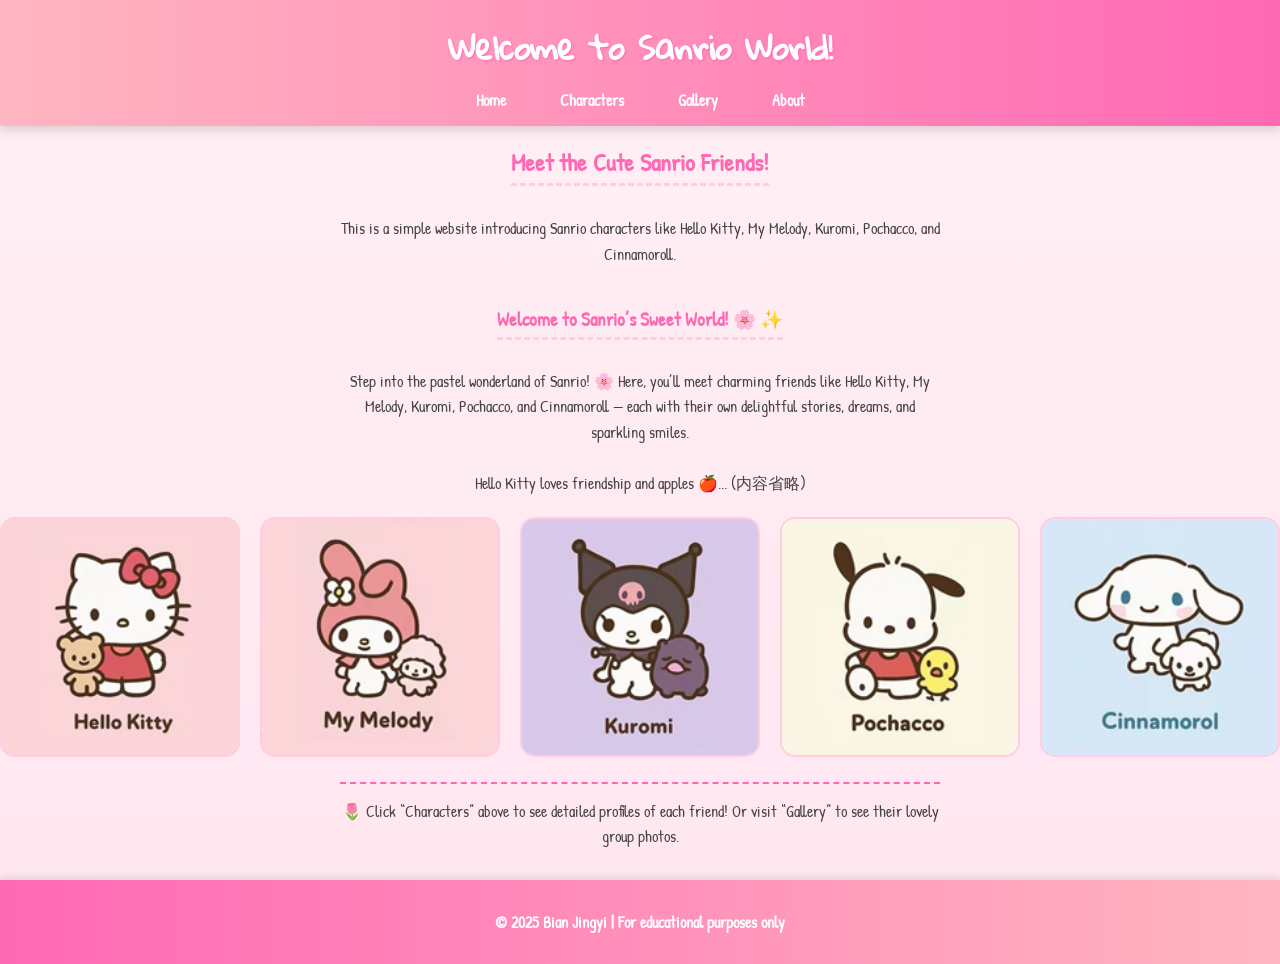
<file: index.html>
<!DOCTYPE html>
<html lang="en">
<head>
  <meta charset="UTF-8">
  <title>Sanrio Friends - Character Encyclopedia</title>
  <link href="https://fonts.googleapis.com/css2?family=Patrick+Hand&family=Gloria+Hallelujah&display=swap" rel="stylesheet">
  <link rel="stylesheet" href="style.css">
</head>
<body>
  <header>
    <h1>Welcome to Sanrio World!</h1>
    <nav>
      <a href=" ">Home</a >
      <a href="characters.html">Characters</a >
      <a href="gallery.html">Gallery</a >
      <a href="about.html">About</a >
    </nav>
  </header>

  <main>
    <h2>Meet the Cute Sanrio Friends!</h2>
    <p>This is a simple website introducing Sanrio characters like Hello Kitty, My Melody, Kuromi, Pochacco, and Cinnamoroll.</p >

    <h3>Welcome to Sanrio’s Sweet World! 🌸</h3>
    <p>
      Step into the pastel wonderland of Sanrio! 🌸 Here, you’ll meet charming friends like Hello Kitty, My Melody, Kuromi, 
      Pochacco, and Cinnamoroll — each with their own delightful stories, dreams, and sparkling smiles.  
      <br><br>
      Hello Kitty loves friendship and apples 🍎...  
      (内容省略)
    </p >

    <div class="gallery">
      <img src="images/hello_kitty_1.png" alt="Hello Kitty" width="150">
      <img src="images/my_melody_1.png" alt="My Melody" width="150">
      <img src="images/kuromi_1.png" alt="Kuromi" width="150">
      <img src="images/pochacco_1.png" alt="Pochacco" width="150">
      <img src="images/cinnamoroll_1.png" alt="Cinnamoroll" width="150">
    </div>

    <p style="margin-top:25px;">
      🌷 Click “Characters” above to see detailed profiles of each friend!  
      Or visit “Gallery” to see their lovely group photos.
    </p >
  </main>

  <footer>
    <p>© 2025 Bian Jingyi | For educational purposes only</p >
  </footer>

  <script>
    function openLightbox(src) {
      const blurLayer = document.createElement("div");
      blurLayer.style = `
        position: fixed;
        top: 0; left: 0;
        width: 100%; height: 100%;
        background: rgba(0,0,0,0.5);
        backdrop-filter: blur(6px);
        z-index: 999;
        opacity: 0;
        transition: opacity 0.3s ease;
      `;
      document.body.appendChild(blurLayer);

      const overlay = document.createElement("div");
      overlay.style = `
        position: fixed;
        top: 0; left: 0;
        width: 100%; height: 100%;
        display: flex;
        justify-content: center;
        align-items: center;
        z-index: 1000;
        opacity: 0;
        transition: opacity 0.3s ease;
      `;

      const img = document.createElement("img");
      img.src = src;
      img.style = `
        max-width: 90%;
        max-height: 90%;
        border-radius: 10px;
        box-shadow: 0 4px 12px rgba(255,255,255,0.4);
        transform: scale(0.95);
        transition: transform 0.3s ease;
      `;

      overlay.appendChild(img);
      document.body.appendChild(overlay);

      requestAnimationFrame(() => {
        blurLayer.style.opacity = 1;
        overlay.style.opacity = 1;
        img.style.transform = "scale(1)";
      });

      overlay.onclick = () => {
        blurLayer.style.opacity = 0;
        overlay.style.opacity = 0;
        img.style.transform = "scale(0.95)";
        setTimeout(() => {
          document.body.removeChild(overlay);
          document.body.removeChild(blurLayer);
        }, 300);
      };
    }

    document.querySelectorAll(".gallery img").forEach(img => {
      img.style.cursor = "pointer";
      img.addEventListener("click", () => openLightbox(img.src));
    });

    const topBtn = document.createElement("button");
    topBtn.id = "topBtn";
    topBtn.innerText = "↑";
    document.body.appendChild(topBtn);

    window.onscroll = () => {
      topBtn.style.display = (document.documentElement.scrollTop > 200) ? "block" : "none";
    };

    topBtn.onclick = () => {
      window.scrollTo({ top: 0, behavior: "smooth" });
    };
  </script>
</body>
</html>
</file>
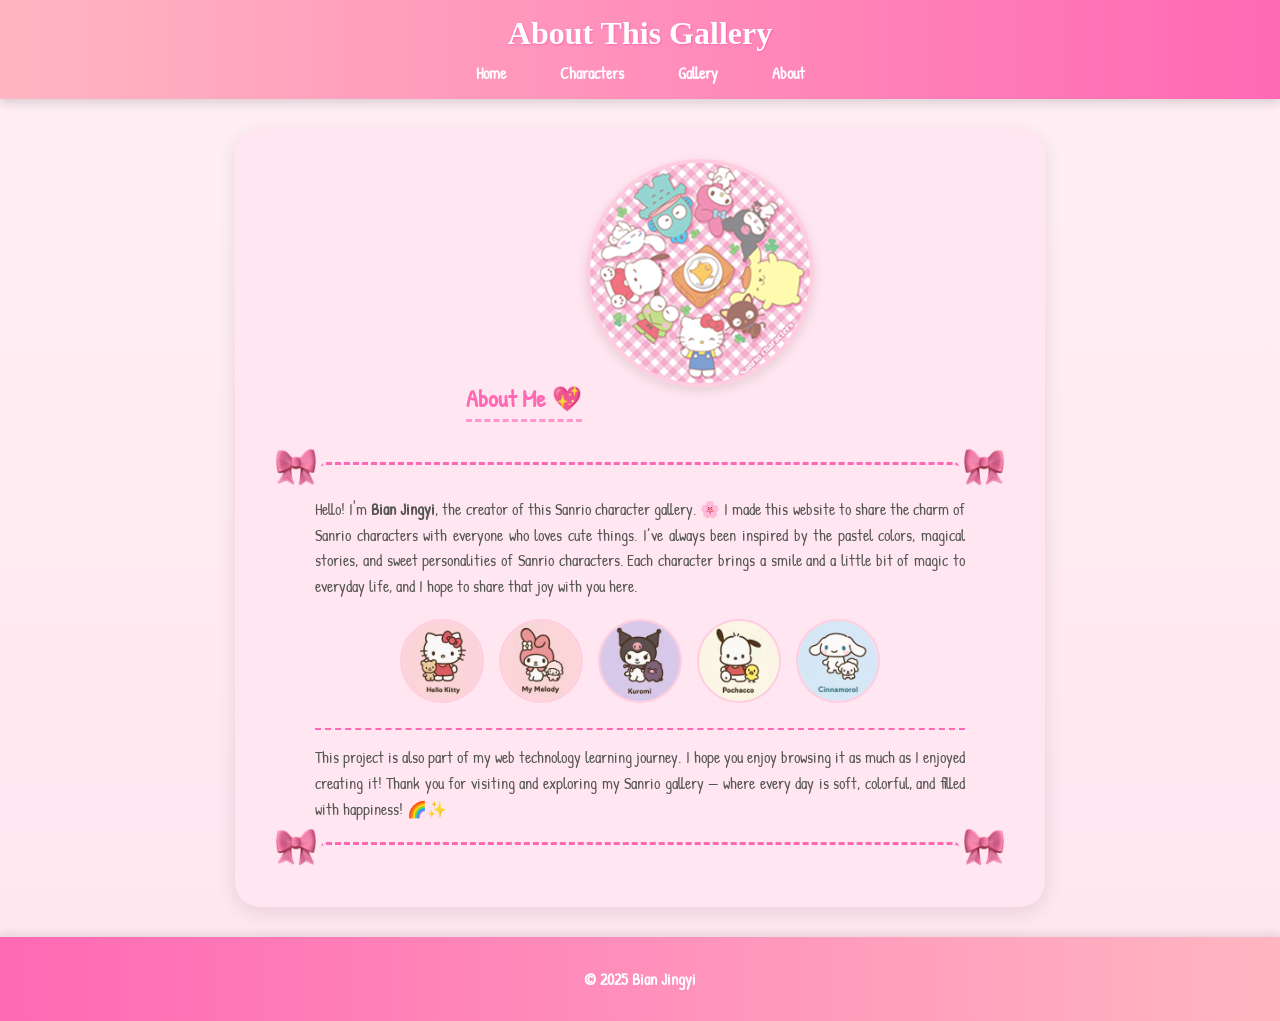
<file: about.html>
<!DOCTYPE html>
<html lang="en">
<head>
  <meta charset="UTF-8">
  <title>About - Bian Jingyi</title>
  <link rel="stylesheet" href="style.css">
  <!-- 可爱字体 -->
  <link href="https://fonts.googleapis.com/css2?family=Indie+Flower&family=Patrick+Hand&display=swap" rel="stylesheet">
  <style>
    /* About 页面增强样式 */
    .about-container {
      max-width: 750px;
      margin: 30px auto;
      padding: 30px;
      background-color: #ffe6f0;
      border-radius: 25px;
      box-shadow: 0 5px 20px rgba(0,0,0,0.1);
      text-align: center;
      position: relative;
      animation: fadeIn 1s ease-in-out;
    }

    .about-container h1 {
      font-family: 'Indie Flower', cursive;
      font-size: 2.2em;
      background: linear-gradient(90deg, #ff69b4, #ffb6c1);
      -webkit-background-clip: text;
      -webkit-text-fill-color: transparent;
      margin-bottom: 10px;
      text-shadow: 1px 1px 2px #ffcce0;
    }

    .about-container h2 {
      font-family: 'Patrick Hand', cursive;
      color: #ff69b4;
      margin-bottom: 20px;
      border-bottom: 3px dashed #ff99cc;
      display: inline-block;
      padding-bottom: 5px;
    }

    .about-img {
      width: 220px;
      height: auto;
      border-radius: 50%;
      border: 4px solid #ffcce0;
      margin-bottom: 20px;
      box-shadow: 0 4px 12px rgba(0,0,0,0.1);
      animation: float 3s ease-in-out infinite;
    }

    .decorative-border {
      position: relative;
      height: 12px;
      width: 85%;
      margin: 20px auto;
      border-top: 3px dashed #ff69b4;
      border-radius: 5px;
      animation: borderGlow 4s ease-in-out infinite;
    }

    /* 左右蝴蝶结 */
    .decorative-border::before,
    .decorative-border::after {
      content: "";
      position: absolute;
      top: -18px;
      width: 40px;
      height: 40px;
      background-image: url('images/bow.png');
      background-size: cover;
      background-repeat: no-repeat;
      animation: float 3s ease-in-out infinite;
    }

    .decorative-border::before { left: -45px; }
    .decorative-border::after { right: -45px; transform: scaleX(-1); }

    .about-container p {
      font-family: 'Patrick Hand', cursive;
      font-size: 1em;
      color: #555;
      line-height: 1.6;
      max-width: 650px;
      margin: 10px auto;
      text-align: justify;
      animation: fadeIn 1s ease-in;
    }

    /* 小角色头像 */
    .mini-characters {
      display: flex;
      justify-content: center;
      gap: 15px;
      margin: 20px 0;
    }

    .mini-characters img {
      width: 80px;
      height: auto;
      border-radius: 50%;
      border: 2px solid #ffcce0;
      transition: transform 0.3s;
      cursor: pointer;
    }

    .mini-characters img:hover {
      transform: scale(1.1);
      box-shadow: 0 4px 8px rgba(255,182,193,0.5);
    }

    /* 动画关键帧 */
    @keyframes fadeIn {
      from { opacity: 0; transform: translateY(15px); }
      to { opacity: 1; transform: translateY(0); }
    }

    @keyframes float {
      0%, 100% { transform: translateY(0); }
      50% { transform: translateY(-6px); }
    }

    @keyframes borderGlow {
      0%, 100% { border-color: #ff69b4; }
      50% { border-color: #ff99cc; }
    }
  </style>
</head>
<body>

  <header>
    <h1>About This Gallery</h1>
    <nav>
      <a href="index.html">Home</a >
      <a href="characters.html">Characters</a >
      <a href="gallery.html">Gallery</a >
      <a href="about.html">About</a >
    </nav>
  </header>

  <main>
    <div class="about-container">
      <h2>About Me 💖</h2>

      <img src="images/about_image.png" alt="About Me" class="about-img">

      <div class="decorative-border"></div>

      <p>Hello! I'm <strong>Bian Jingyi</strong>, the creator of this Sanrio character gallery. 🌸  
      I made this website to share the charm of Sanrio characters with everyone who loves cute things.  
      I’ve always been inspired by the pastel colors, magical stories, and sweet personalities of Sanrio characters.  
      Each character brings a smile and a little bit of magic to everyday life, and I hope to share that joy with you here.</p >

      <div class="mini-characters">
        <img src="images/hello_kitty_1.png" alt="Hello Kitty">
        <img src="images/my_melody_1.png" alt="My Melody">
        <img src="images/kuromi_1.png" alt="Kuromi">
        <img src="images/pochacco_1.png" alt="Pochacco">
        <img src="images/cinnamoroll_1.png" alt="Cinnamoroll">
      </div>

      <p>This project is also part of my web technology learning journey.  
      I hope you enjoy browsing it as much as I enjoyed creating it!  
      Thank you for visiting and exploring my Sanrio gallery — where every day is soft, colorful, and filled with happiness! 🌈✨</p >

      <div class="decorative-border"></div>
    </div>
  </main>

  <footer>
    <p>© 2025 Bian Jingyi</p >
  </footer>

</body>
</html>
</file>
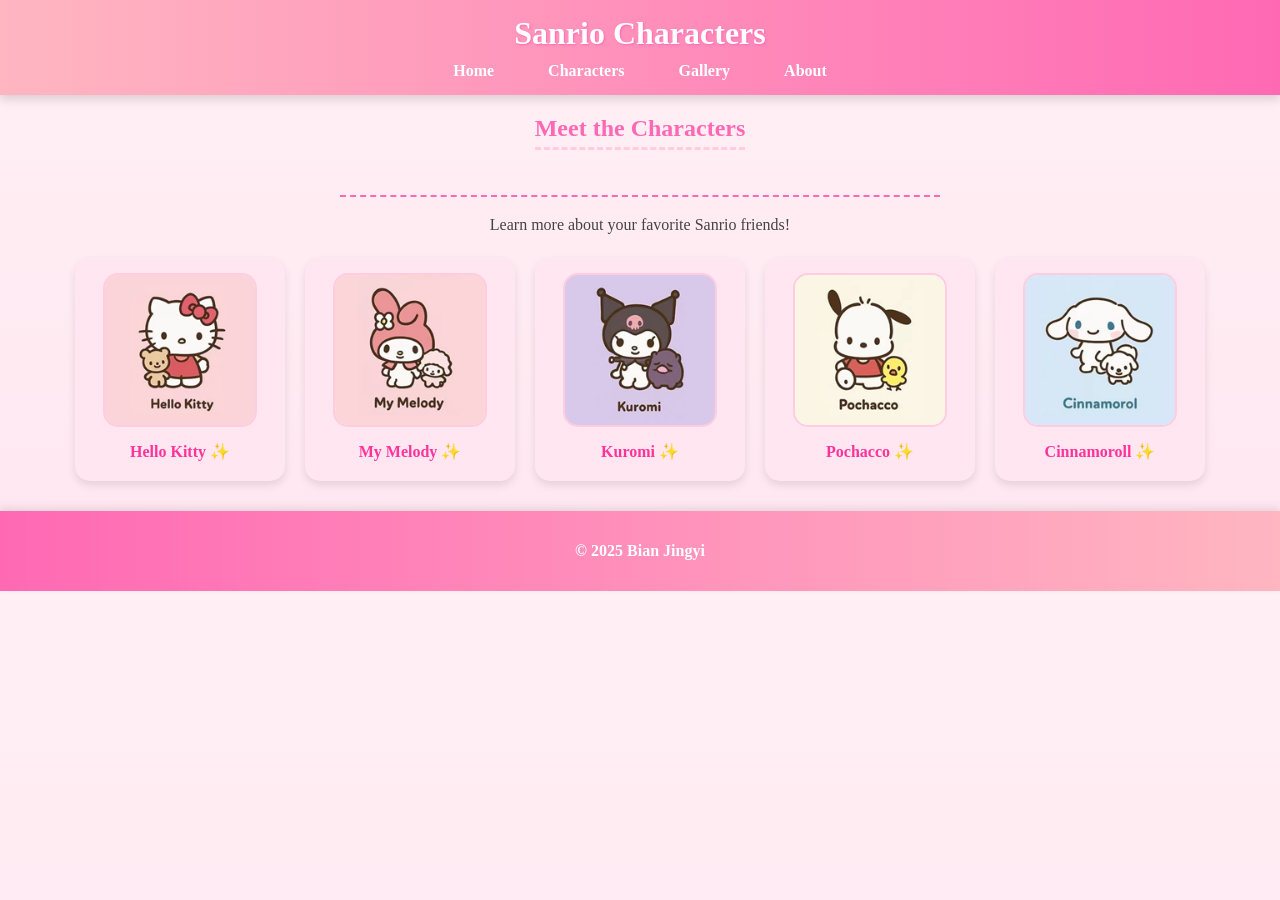
<file: characters.html>
<!DOCTYPE html>
<html lang="en">
<head>
  <meta charset="UTF-8">
  <title>Sanrio Characters - Bian Jingyi</title>
  <link rel="stylesheet" href="style.css">
</head>
<body>

  <header>
    <h1>Sanrio Characters</h1>
    <nav>
      <a href="index.home">Home</a >
      <a href="characters.html">Characters</a >
      <a href="gallery.html">Gallery</a >
      <a href="about.html">About</a >
    </nav>
  </header>

  <main>
    <h2>Meet the Characters</h2>
    <p>Learn more about your favorite Sanrio friends!</p >

    <section class="characters">
      <!-- Hello Kitty -->
      <div class="character">
        <img src="images/hello_kitty_1.png" alt="Hello Kitty">
        <h4>Hello Kitty ✨</h4>
        <div class="character-info">
          <p>Birthday: November 1</p >
          <p>Favorite: Apples & Friendship</p >
          <p>Personality: Cheerful and kind</p >
          <p>Fun Fact: Her full name is Kitty White!</p >
        </div>
      </div>

      <!-- My Melody -->
      <div class="character">
        <img src="images/my_melody_1.png" alt="My Melody">
        <h4>My Melody ✨</h4>
        <div class="character-info">
          <p>Birthday: January 18</p >
          <p>Favorite: Almond cookies</p >
          <p>Personality: Sweet and shy</p >
          <p>Fun Fact: Always wears a red or pink hood!</p >
        </div>
      </div>

      <!-- Kuromi -->
      <div class="character">
        <img src="images/kuromi_1.png" alt="Kuromi">
        <h4>Kuromi ✨</h4>
        <div class="character-info">
          <p>Birthday: July 31</p >
          <p>Favorite: Mischief & Pranks</p >
          <p>Personality: Naughty but cute</p >
          <p>Fun Fact: Loves writing in her diary!</p >
        </div>
      </div>

      <!-- Pochacco -->
      <div class="character">
        <img src="images/pochacco_1.png" alt="Pochacco">
        <h4>Pochacco ✨</h4>
        <div class="character-info">
          <p>Birthday: February 29</p >
          <p>Favorite: Sports & Soccer</p >
          <p>Personality: Energetic and playful</p >
          <p>Fun Fact: Loves eating pudding!</p >
        </div>
      </div>

      <!-- Cinnamoroll -->
      <div class="character">
        <img src="images/cinnamoroll_1.png" alt="Cinnamoroll">
        <h4>Cinnamoroll ✨</h4>
        <div class="character-info">
          <p>Birthday: March 6</p >
          <p>Favorite: Flying and clouds</p >
          <p>Personality: Gentle and friendly</p >
          <p>Fun Fact: Has big fluffy ears for flying!</p >
        </div>
      </div>
    </section>

  </main>

  <footer>
    <p>© 2025 Bian Jingyi</p >
  </footer>

<!-- Lightbox + Back to Top + 折叠功能 -->
<script>
  // 图片放大 Lightbox + 背景模糊
  function openLightbox(src) {
    const blurLayer = document.createElement("div");
    blurLayer.style = `
      position: fixed; top: 0; left: 0;
      width: 100%; height: 100%;
      background: rgba(0,0,0,0.5);
      backdrop-filter: blur(6px);
      z-index: 999;
      opacity: 0; transition: opacity 0.3s ease;
    `;
    document.body.appendChild(blurLayer);

    const overlay = document.createElement("div");
    overlay.style = `
      position: fixed; top: 0; left: 0;
      width: 100%; height: 100%;
      display: flex; justify-content: center; align-items: center;
      z-index: 1000; opacity: 0; transition: opacity 0.3s ease;
    `;
    const img = document.createElement("img");
    img.src = src;
    img.style = `
      max-width: 90%; max-height: 90%;
      border-radius: 10px;
      box-shadow: 0 4px 12px rgba(255,255,255,0.4);
      transform: scale(0.95);
      transition: transform 0.3s ease;
    `;
    overlay.appendChild(img);
    document.body.appendChild(overlay);

    requestAnimationFrame(() => {
      blurLayer.style.opacity = 1;
      overlay.style.opacity = 1;
      img.style.transform = "scale(1)";
    });

    overlay.onclick = () => {
      blurLayer.style.opacity = 0;
      overlay.style.opacity = 0;
      img.style.transform = "scale(0.95)";
      setTimeout(() => {
        document.body.removeChild(overlay);
        document.body.removeChild(blurLayer);
      }, 300);
    };
  }

  document.querySelectorAll(".gallery img, .character img").forEach(img => {
    img.style.cursor = "pointer";
    img.addEventListener("click", () => openLightbox(img.src));
  });

  // 返回顶部按钮
  const topBtn = document.createElement("button");
  topBtn.id = "topBtn";
  topBtn.innerText = "↑";
  document.body.appendChild(topBtn);

  window.onscroll = () => {
    topBtn.style.display = (document.documentElement.scrollTop > 200) ? "block" : "none";
  };

  topBtn.onclick = () => {
    window.scrollTo({ top: 0, behavior: "smooth" });
  };

  // 折叠详细信息功能
  document.querySelectorAll(".character h4").forEach(title => {
    title.style.cursor = "pointer";
    title.addEventListener("click", () => {
      const info = title.nextElementSibling;
      info.classList.toggle("show");
    });
  });
</script>
</body>
</html>
</file>
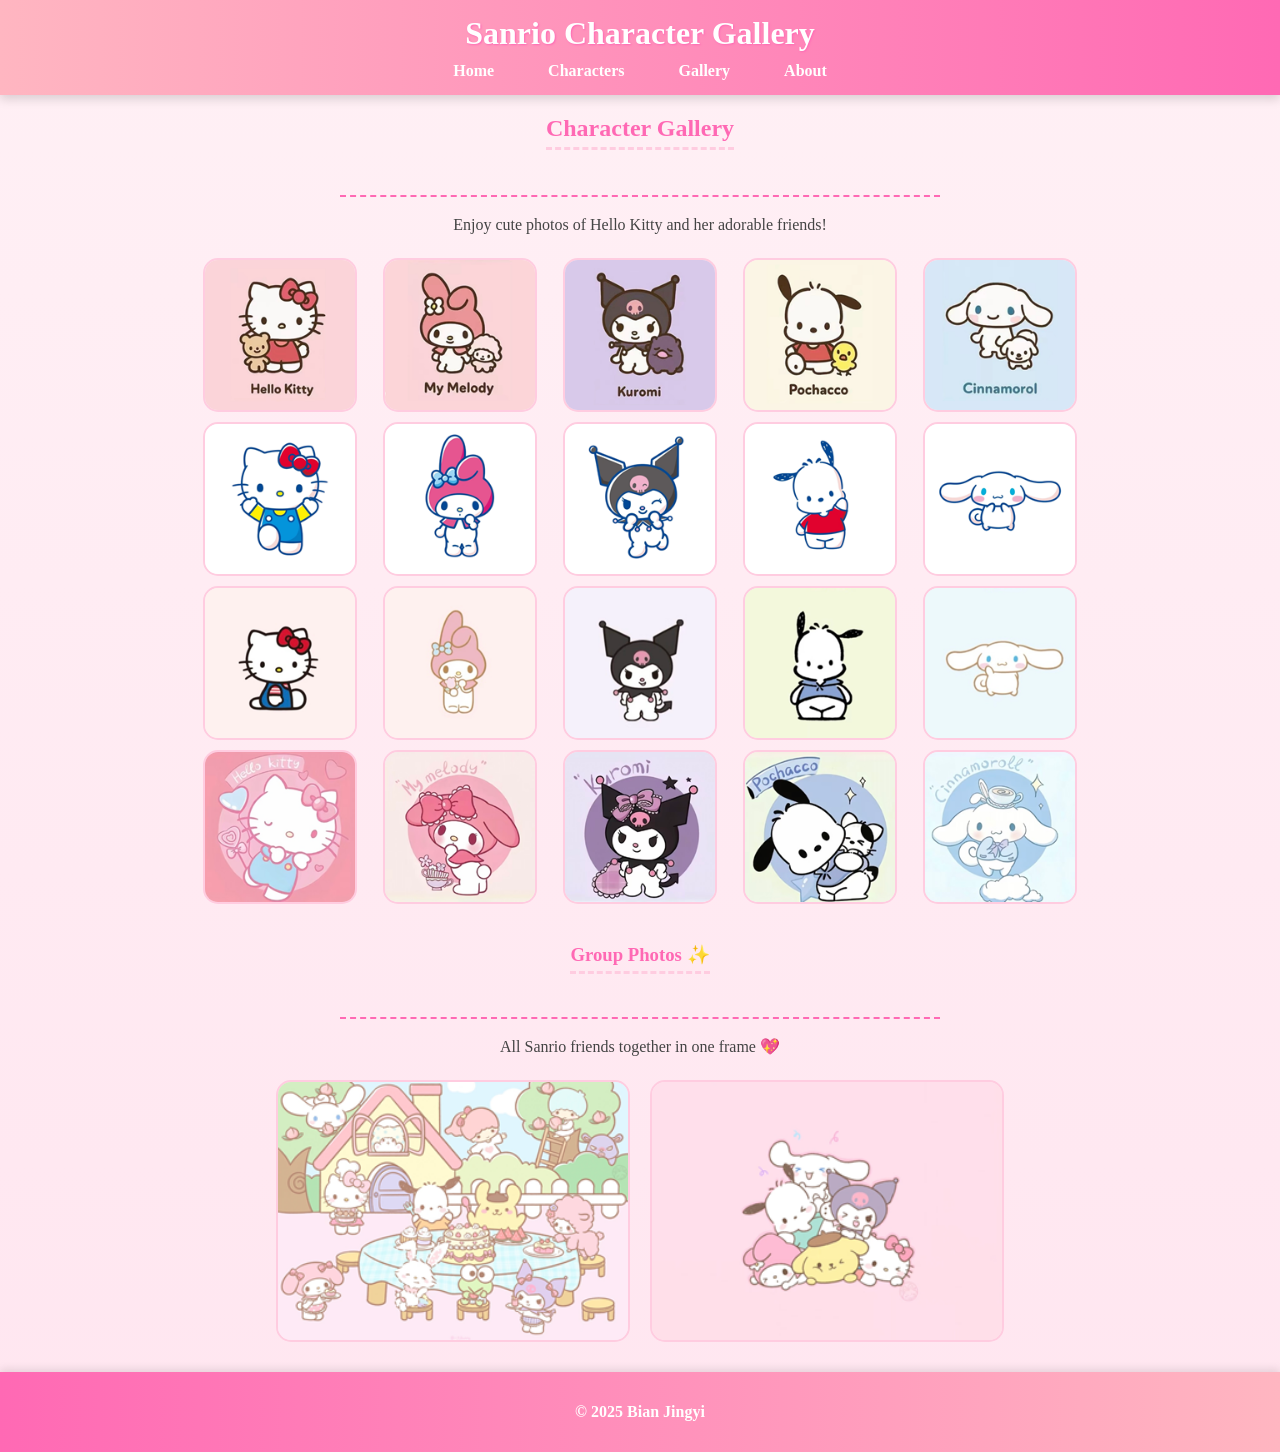
<file: gallery.html>
<!DOCTYPE html>
<html lang="en">
<head>
  <meta charset="UTF-8">
  <title>Sanrio Gallery - Bian Jingyi</title>
  <link rel="stylesheet" href="style.css">
</head>
<body>

  <header>
    <h1>Sanrio Character Gallery</h1>
    <nav>
      <a href=" ">Home</a >
      <a href="characters.html">Characters</a >
      <a href="gallery.html">Gallery</a >
      <a href="about.html">About</a >
    </nav>
  </header>

  <main>
    <h2>Character Gallery</h2>
    <p>Enjoy cute photos of Hello Kitty and her adorable friends!</p >

    <!-- 角色竖向列（每个角色四张图片，一行五列） -->
    <section class="gallery-vertical">
      <!-- Hello Kitty 列 -->
      <div class="character-column">
        <img src="images/hello_kitty_1.png" alt="Hello Kitty 1">
        <img src="images/hello_kitty_2.png" alt="Hello Kitty 2">
        <img src="images/hello_kitty_3.png" alt="Hello Kitty 3">
        <img src="images/hello_kitty_4.png" alt="Hello Kitty 4">
        <div class="character-info">
          <h4>Hello Kitty</h4>
          <p>Birthday: November 1</p >
          <p>Favorite: Apples & Friendship</p >
          <p>Personality: Cheerful and kind</p >
        </div>
      </div>

      <!-- My Melody 列 -->
      <div class="character-column">
        <img src="images/my_melody_1.png" alt="My Melody 1">
        <img src="images/my_melody_2.png" alt="My Melody 2">
        <img src="images/my_melody_3.png" alt="My Melody 3">
        <img src="images/my_melody_4.png" alt="My Melody 4">
        <div class="character-info">
          <h4>My Melody</h4>
          <p>Birthday: January 18</p >
          <p>Favorite: Almond cookies</p >
          <p>Personality: Sweet and shy</p >
        </div>
      </div>

      <!-- Kuromi 列 -->
      <div class="character-column">
        <img src="images/kuromi_1.png" alt="Kuromi 1">
        <img src="images/kuromi_2.png" alt="Kuromi 2">
        <img src="images/kuromi_3.png" alt="Kuromi 3">
        <img src="images/kuromi_4.png" alt="Kuromi 4">
        <div class="character-info">
          <h4>Kuromi</h4>
          <p>Birthday: July 31</p >
          <p>Favorite: Mischief & Pranks</p >
          <p>Personality: Naughty but cute</p >
        </div>
      </div>

      <!-- Pochacco 列 -->
      <div class="character-column">
        <img src="images/pochacco_1.png" alt="Pochacco 1">
        <img src="images/pochacco_2.png" alt="Pochacco 2">
        <img src="images/pochacco_3.png" alt="Pochacco 3">
        <img src="images/pochacco_4.png" alt="Pochacco 4">
        <div class="character-info">
          <h4>Pochacco</h4>
          <p>Birthday: February 29</p >
          <p>Favorite: Sports & Soccer</p >
          <p>Personality: Energetic and playful</p >
        </div>
      </div>

      <!-- Cinnamoroll 列 -->
      <div class="character-column">
        <img src="images/cinnamoroll_1.png" alt="Cinnamoroll 1">
        <img src="images/cinnamoroll_2.png" alt="Cinnamoroll 2">
        <img src="images/cinnamoroll_3.png" alt="Cinnamoroll 3">
        <img src="images/cinnamoroll_4.png" alt="Cinnamoroll 4">
        <div class="character-info">
          <h4>Cinnamoroll</h4>
          <p>Birthday: March 6</p >
          <p>Favorite: Flying and clouds</p >
          <p>Personality: Gentle and friendly</p >
        </div>
      </div>
    </section>

    <!-- Group Photos -->
    <section>
      <h3>Group Photos</h3>
      <p>All Sanrio friends together in one frame 💖</p >
      <div class="gallery">
        <img src="images/sanrio_group1.png" alt="Sanrio Group 1" width="350">
        <img src="images/sanrio_group2.png" alt="Sanrio Group 2" width="350">
      </div>
    </section>

  </main>

  <footer>
    <p>© 2025 Bian Jingyi</p >
  </footer>

<!-- Lightbox + Back to Top -->
<script>
  // 图片放大 Lightbox + 背景模糊
  function openLightbox(src) {
    const blurLayer = document.createElement("div");
    blurLayer.style = `
      position: fixed; top: 0; left: 0;
      width: 100%; height: 100%;
      background: rgba(0,0,0,0.5);
      backdrop-filter: blur(6px);
      z-index: 999;
      opacity: 0;
      transition: opacity 0.3s ease;
    `;
    document.body.appendChild(blurLayer);

    const overlay = document.createElement("div");
    overlay.style = `
      position: fixed; top: 0; left: 0;
      width: 100%; height: 100%;
      display: flex; justify-content: center; align-items: center;
      z-index: 1000; opacity: 0;
      transition: opacity 0.3s ease;
    `;
    const img = document.createElement("img");
    img.src = src;
    img.style = `
      max-width: 90%; max-height: 90%;
      border-radius: 10px;
      box-shadow: 0 4px 12px rgba(255,255,255,0.4);
      transform: scale(0.95);
      transition: transform 0.3s ease;
    `;
    overlay.appendChild(img);
    document.body.appendChild(overlay);

    requestAnimationFrame(() => {
      blurLayer.style.opacity = 1;
      overlay.style.opacity = 1;
      img.style.transform = "scale(1)";
    });

    overlay.onclick = () => {
      blurLayer.style.opacity = 0;
      overlay.style.opacity = 0;
      img.style.transform = "scale(0.95)";
      setTimeout(() => {
        document.body.removeChild(overlay);
        document.body.removeChild(blurLayer);
      }, 300);
    };
  }

  // 图片点击触发放大
  document.querySelectorAll(".gallery img, .character-column img").forEach(img => {
    img.style.cursor = "pointer";
    img.addEventListener("click", () => openLightbox(img.src));
  });

  // 返回顶部按钮
  const topBtn = document.createElement("button");
  topBtn.id = "topBtn";
  topBtn.innerText = "↑";
  document.body.appendChild(topBtn);

  window.onscroll = () => {
    topBtn.style.display = (document.documentElement.scrollTop > 200) ? "block" : "none";
  };
  topBtn.onclick = () => {
    window.scrollTo({ top: 0, behavior: "smooth" });
  };
</script>

</body>
</html>
</file>
<file: style.css>
/* ===== 全局基础样式 ===== */
body {
  font-family: 'Patrick Hand', cursive; /* 替换原来的 Comic Sans MS */
  text-align: center;
  background: linear-gradient(to bottom, #fff0f5, #ffe6f0);
  color: #444;
  margin: 0;
  padding: 0;
}

/* ===== Header 和导航 ===== */
header {
  background: linear-gradient(90deg, #ffb6c1, #ff69b4);
  padding: 15px 0;
  box-shadow: 0 4px 10px rgba(0,0,0,0.15);
}

header h1 {
  font-family: 'Gloria Hallelujah', cursive; /* 可爱手写风格标题 */
  margin: 0;
  font-size: 2em;
  color: #fff;
  text-shadow: 1px 1px 2px #ff69b4;
  animation: fadeIn 1.5s ease-in;
}

nav {
  margin-top: 10px;
}

nav a {
  font-family: 'Patrick Hand', cursive; /* 导航手写风格 */
  margin: 0 15px;
  color: #fff;
  text-decoration: none;
  font-weight: bold;
  padding: 5px 10px;
  border-radius: 8px;
  transition: background-color 0.3s, transform 0.2s;
}

nav a:hover {
  background-color: #ff69b4;
  transform: scale(1.15);
  box-shadow: 0 4px 10px rgba(0,0,0,0.2);
}

/* ===== Main 标题和段落 ===== */
main h2, main h3 {
  color: #ff69b4;
  margin-top: 20px;
  border-bottom: 3px dashed #ffcce0;
  display: inline-block;
  padding-bottom: 5px;
}

main h3::after {
  content: " ✨";
}

main p {
  max-width: 600px;
  margin: 10px auto 20px auto;
  line-height: 1.6;
}

/* ===== 角色竖向列 ===== */
.gallery-vertical {
  display: flex;
  justify-content: center;
  gap: 30px;          /* 列间距 */
  margin: 20px 0;
  align-items: flex-start; /* 顶部对齐 */
}

.character-column {
  display: flex;
  flex-direction: column; /* 上下排列 */
  gap: 10px;             /* 图片和 info 间距 */
  align-items: center;    /* 居中 */
  width: 150px;           /* 保证列宽一致 */
}

.character-column img {
  width: 150px;
  height: auto;
  border-radius: 15px;
  border: 2px solid #ffcce0;
  transition: transform 0.2s, box-shadow 0.2s;
}

.character-column img:hover {
  transform: scale(1.05) rotate(-2deg);
  box-shadow: 0 8px 15px rgba(0,0,0,0.2);
}

/* ===== 角色信息卡片 ===== */
.character-info {
  background-color: #ffe6f0;
  padding: 8px;
  border-radius: 12px;
  font-size: 0.85em;
  box-shadow: 0 3px 6px rgba(0,0,0,0.1);
  text-align: center;
}

.character-info h4 {
  margin-bottom: 5px;
  color: #ff3399;
}

/* ===== Group Photos ===== */
.gallery {
  display: flex;
  justify-content: center;
  gap: 20px;
  margin: 20px 0;
}

.gallery img {
  width: 350px;
  height: auto;
  border-radius: 15px;
  border: 2px solid #ffcce0;
  transition: transform 0.2s;
}

.gallery img:hover {
  transform: scale(1.05);
}

/* ===== Footer ===== */
footer {
  margin-top: 30px;
  padding: 15px;
  background: linear-gradient(90deg, #ff69b4, #ffb6c1);
  color: white;
  font-weight: bold;
  box-shadow: 0 -3px 8px rgba(0,0,0,0.1);
}
/* ===== Characters 页面横排 ===== */
.characters {
  display: flex;            /* 横向排列所有角色 */
  justify-content: center;  /* 居中整排 */
  flex-wrap: wrap;          /* 超出宽度换行 */
  gap: 20px;                /* 角色间距 */
  margin: 20px 0;
}

.character {
  display: flex;
  flex-direction: column;   /* 图片在上，文字在下 */
  align-items: center;
  background-color: #ffe6f0;
  padding: 15px;
  border-radius: 15px;
  width: 180px;             /* 每个角色宽度固定 */
  box-shadow: 0 4px 8px rgba(0,0,0,0.1);
  transition: transform 0.2s, box-shadow 0.2s;
}

.character:hover {
  transform: translateY(-5px) scale(1.05);
  box-shadow: 0 8px 15px rgba(0,0,0,0.2);
}

.character img {
  width: 150px;
  height: auto;
  border-radius: 15px;
  border: 2px solid #ffcce0;
  margin-bottom: 10px;
}

.character h4 {
  margin: 5px 0;
  color: #ff3399;
}

.character p {
  font-size: 0.85em;
  margin: 2px 0;
  text-align: center;
}
/* ===== About 页面（更新版） ===== */
.about-container {
  max-width: 700px;
  margin: 30px auto;
  padding: 25px;
  background-color: #ffe6f0;
  border-radius: 20px;
  box-shadow: 0 5px 15px rgba(0,0,0,0.1);
  text-align: center;
  position: relative;
}

.about-img {
  width: 220px;
  height: auto;
  border-radius: 50%;
  border: 4px solid #ffcce0;
  margin-bottom: 20px;
  box-shadow: 0 4px 8px rgba(0,0,0,0.1);
}

.decorative-border {
  height: 12px;
  width: 85%;
  margin: 20px auto;
  border-top: 3px dashed #ff69b4;
  border-radius: 5px;
}

.about-container p {
  font-size: 1em;
  color: #555;
  line-height: 1.6;
  max-width: 600px;
  margin: 10px auto;
}
/* ===== About 页面（蝴蝶结花边 + 动画版） ===== */
.about-container {
  max-width: 700px;
  margin: 30px auto;
  padding: 25px;
  background-color: #ffe6f0;
  border-radius: 20px;
  box-shadow: 0 5px 15px rgba(0,0,0,0.1);
  text-align: center;
  position: relative;
  animation: fadeIn 1s ease-in-out;
}

/* 图片轻轻浮动 */
.about-img {
  width: 220px;
  height: auto;
  border-radius: 50%;
  border: 4px solid #ffcce0;
  margin-bottom: 20px;
  box-shadow: 0 4px 8px rgba(0,0,0,0.1);
  animation: float 3s ease-in-out infinite;
}

/* 花边加蝴蝶结 */
.decorative-border {
  position: relative;
  height: 12px;
  width: 85%;
  margin: 25px auto;
  border-top: 3px dashed #ff69b4;
  border-radius: 5px;
  animation: borderGlow 4s ease-in-out infinite;
}

/* 左右蝴蝶结 */
.decorative-border::before,
.decorative-border::after {
  content: "";
  position: absolute;
  top: -18px; /* 调整蝴蝶结位置 */
  width: 40px;
  height: 40px;
  background-image: url('images/bow.png');
  background-size: cover;
  background-repeat: no-repeat;
  animation: float 3s ease-in-out infinite;
}

.decorative-border::before {
  left: -45px;
}

.decorative-border::after {
  right: -45px;
  transform: scaleX(-1); /* 让右边蝴蝶结水平翻转 */
}

.about-container p {
  font-size: 1em;
  color: #555;
  line-height: 1.6;
  max-width: 600px;
  margin: 10px auto;
}

/* ===== 动画关键帧 ===== */
@keyframes fadeIn {
  from { opacity: 0; transform: translateY(20px); }
  to { opacity: 1; transform: translateY(0); }
}

@keyframes float {
  0%, 100% { transform: translateY(0); }
  50% { transform: translateY(-6px); }
}

@keyframes borderGlow {
  0%, 100% { border-color: #ff69b4; }
  50% { border-color: #ff99cc; }
}
/* ===== Added Enhancements ===== */

/* About 页面花边与头像动画 */
.about-container {
  position: relative;
  overflow: hidden;
}

.about-img {
  animation: float 3s ease-in-out infinite;
}

.decorative-border::before,
.decorative-border::after {
  content: "";
  position: absolute;
  top: -10px;
  width: 40px;
  height: 40px;
  background: url("images/bow.png") no-repeat center/contain;
}

.decorative-border::before {
  left: 20px;
  animation: borderGlow 3s infinite alternate;
}

.decorative-border::after {
  right: 20px;
  animation: borderGlow 3s infinite alternate-reverse;
}

/* 图片放大 Lightbox 动画 */
@keyframes fadeIn {
  from { opacity: 0; transform: scale(0.95); }
  to { opacity: 1; transform: scale(1); }
}

@keyframes float {
  0%, 100% { transform: translateY(0); }
  50% { transform: translateY(-5px); }
}

@keyframes borderGlow {
  from { filter: drop-shadow(0 0 3px #ff99cc); }
  to { filter: drop-shadow(0 0 10px #ff66b2); }
}

/* 返回顶部按钮 */
#topBtn {
  position: fixed;
  bottom: 25px;
  right: 25px;
  background-color: #ff69b4;
  color: white;
  border: none;
  border-radius: 50%;
  width: 40px;
  height: 40px;
  font-size: 18px;
  cursor: pointer;
  box-shadow: 0 4px 8px rgba(0,0,0,0.2);
  transition: transform 0.3s;
  display: none;
}

#topBtn:hover {
  transform: scale(1.1);
}

/* 响应式布局：让图片和角色在小屏下自动换行 */
@media (max-width: 820px) {
  .gallery {
    grid-template-columns: repeat(3, 120px);
  }

  .character {
    width: 140px;
    margin: 10px;
  }

  .about-img {
    width: 160px;
  }
}
/* ===== Home Page Enhancements ===== */

/* 标题淡入 */
header h1 {
  animation: fadeIn 1.5s ease-in;
}

@keyframes fadeIn {
  from { opacity: 0; transform: translateY(-15px); }
  to { opacity: 1; transform: translateY(0); }
}

/* 角色图片 hover 微旋转和放大 */
.gallery img {
  transition: transform 0.3s, box-shadow 0.3s;
}

.gallery img:hover {
  transform: scale(1.05) rotate(-3deg);
  box-shadow: 0 8px 15px rgba(255,182,193,0.6);
}

/* 分割线 + 引导文字 */
main p:last-of-type {
  border-top: 2px dashed #ff69b4;
  padding-top: 15px;
  margin-top: 25px;
  animation: slideIn 1s ease-out;
}

@keyframes slideIn {
  from { opacity: 0; transform: translateY(20px); }
  to { opacity: 1; transform: translateY(0); }
}

/* Gallery 图片轻微上下漂浮 */
@keyframes floatGallery {
  0%, 100% { transform: translateY(0); }
  50% { transform: translateY(-5px); }
}

.gallery img {
  animation: floatGallery 4s ease-in-out infinite;
}

.character-info {
  display: none; /* 默认隐藏详细信息 */
  text-align: center;
  margin-top: 5px;
}

.character-info.show {
  display: block; /* 点击名字显示 */
}
/* ===== Home 页面简介框设计 ===== */
.intro-box {
  max-width: 750px;
  margin: 30px auto;
  background: linear-gradient(180deg, #fff0f6, #ffe6f0);
  border: 3px dashed #ff99cc;
  border-radius: 20px;
  padding: 25px 35px;
  font-family: "Quicksand", "Comic Sans MS", sans-serif;
  font-size: 1.05em;
  color: #555;
  line-height: 1.7;
  text-align: center;
  box-shadow: 0 6px 12px rgba(255,182,193,0.3);
  position: relative;
  animation: fadeInIntro 1.2s ease-in-out;
}

/* 花边蝴蝶结（上+下） */
.intro-box::before,
.intro-box::after {
  content: "";
  position: absolute;
  left: 50%;
  transform: translateX(-50%);
  width: 50px;
  height: 50px;
  background: url("images/bow.png") no-repeat center/contain;
  animation: float 3s ease-in-out infinite;
}

.intro-box::before {
  top: -25px;
}

.intro-box::after {
  bottom: -25px;
  transform: translateX(-50%) scaleX(-1);
}

/* 动画 */
@keyframes fadeInIntro {
  from { opacity: 0; transform: translateY(20px); }
  to { opacity: 1; transform: translateY(0); }
}
/* ===== 首页简介框（可爱风装饰） ===== */
.intro-box {
  background: linear-gradient(180deg, #fff0f8, #ffe6ef);
  border: 3px dashed #ffb6c1;
  border-radius: 20px;
  max-width: 650px;
  margin: 25px auto;
  padding: 25px 20px 35px 20px;
  text-align: center;
  position: relative;
  box-shadow: 0 6px 12px rgba(255, 182, 193, 0.3);
  animation: fadeIn 1.2s ease-in-out;
}

/* 上方漂浮小装饰图（如Hello Kitty头像） */
.intro-deco {
  width: 100px;
  position: absolute;
  top: -42px;
  left: calc(50% - 50px);
  animation: float 3s ease-in-out infinite;
}

/* 标题字体和效果 */
.intro-box h3 {
  color: #ff69b4;
  font-family: "Comic Sans MS", "Arial Rounded MT Bold", sans-serif;
  text-shadow: 1px 1px 2px #ffd1dc;
  margin-bottom: 10px;
}

/* 内文字体 */
.intro-box p {
  color: #555;
  line-height: 1.7;
  font-size: 1em;
  max-width: 580px;
  margin: 0 auto;
}

/* ===== 动画关键帧 ===== */
@keyframes float {
  0%, 100% { transform: translateY(0); }
  50% { transform: translateY(-5px); }
}
</file>
